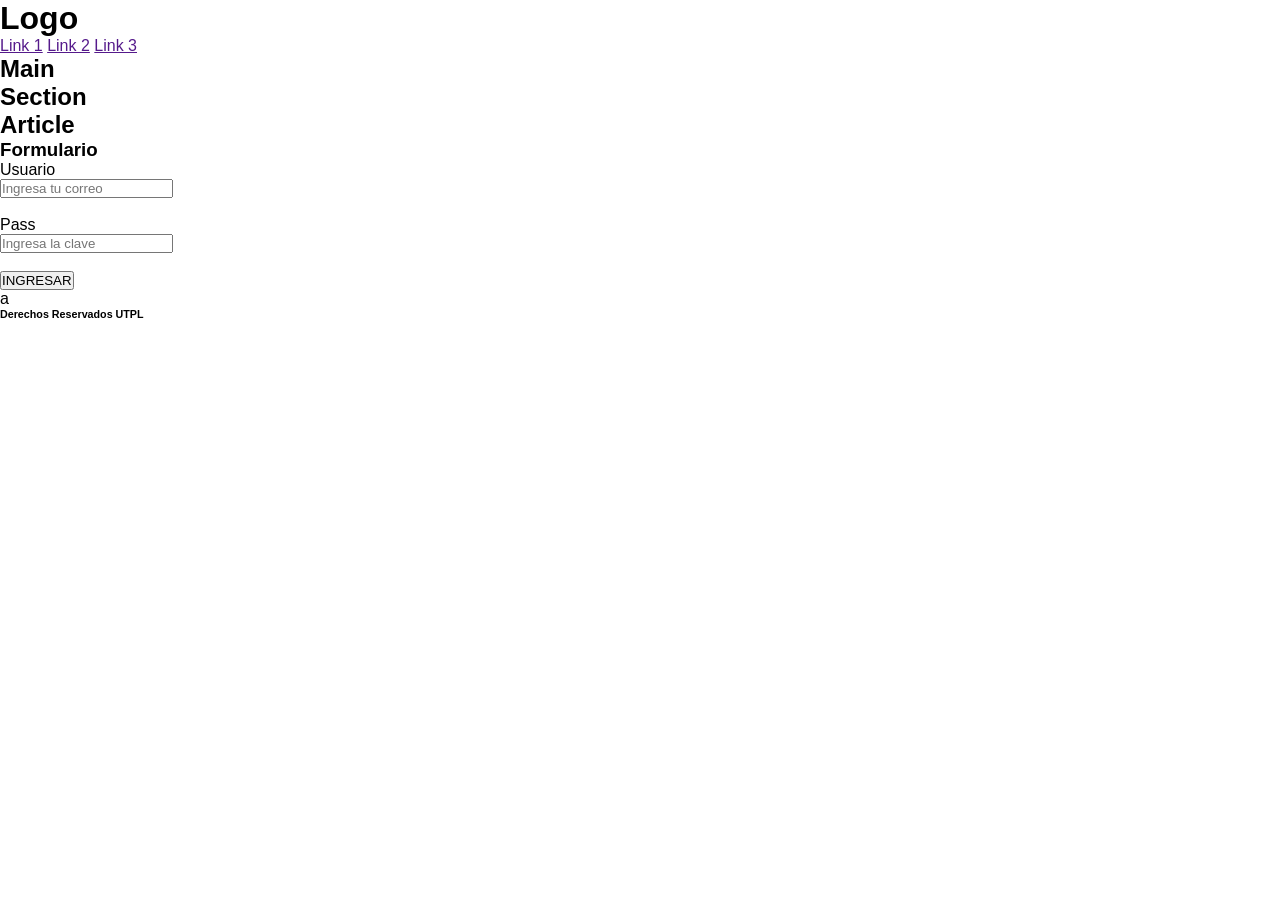
<file: Ejercicio 1.html>
<!DOCTYPE html>
<html>
<head>
    <meta charset="utf-8">
    <meta name="viewport" content="width=device-width, initial-scale=1">
    <title>Ejemplo 1</title>
    <link rel="stylesheet" type="text/css" href="css/estilos.css">
</head>
<body>
    <header class="cabeceraClases">
        <h1>Logo</h1>
        <nav>
            <a href="">Link 1</a>
            <a href="">Link 2</a>
            <a href="">Link 3</a>
        </nav>
    </header>

    <main>
        <h2>Main</h2>

        <section>
            <h2>Section</h2>
            <article>
                <h2>Article</h2>
            </article>
        </section>

        <h3>Formulario</h3>
        <form>
            <label for="usuario">Usuario</label>
            <br>
            <input type="email" id="usuario" name="usuario"
                   placeholder="Ingresa tu correo" required>
            <br>
            <br>

            <label for="clave">Pass</label>
            <br>
            <input type="password" id="clave" name="clave"
                   placeholder="Ingresa la clave" required>
            <br>
            <br>

            <input type="submit" value="INGRESAR">
        </form>

        <form>
            

    </main>

    <footer>a
        <h6>Derechos Reservados UTPL</h6>
    </footer>
</body>
</html>
</file>
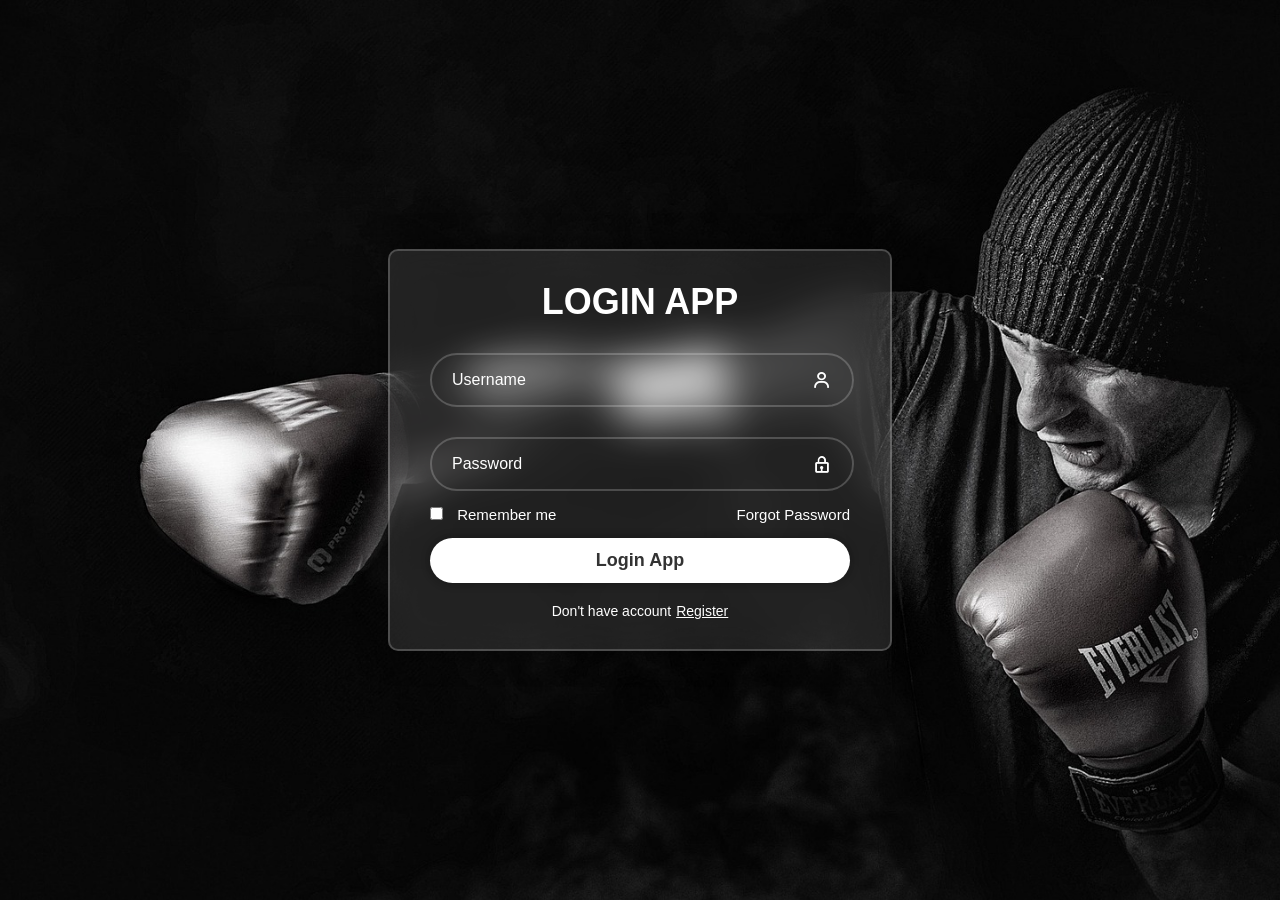
<file: internas/login.html>
<!DOCTYPE html>
<html>
<head>
    <meta charset="utf-8">
    <meta name="viewport" content="width=device-width, initial-scale=1">
    <title>Login de la APP</title>
    <link href="https://unpkg.com/boxicons@2.1.4/css/boxicons.min.css" rel="stylesheet">
    <link rel="stylesheet" type="text/css" href="../css/estilos.css">
</head>
<body class="bodylogin">
    <section class="wrapper">
        <form action="">
            <h1>LOGIN APP</h1>
            <div class="input-box">
                <input type="text" name="" placeholder="Username">
                <i class="bx bx-user"></i>
            </div>
            <div class="input-box">
                <input type="password" name="" placeholder="Password">
                <i class="bx bx-lock"></i>
            </div>
            <div class="remember-forgot">
                <label>
                    <input type="checkbox" name=""> Remember me
                </label>
                <a href="">Forgot Password</a>
            </div>
            <button type="submit" class="btn">Login App</button>
            <div class="register-link">
                <p>Don't have account</p> <a href="">Register</a>
            </div>
        </form>
    </section>
</body>
</html>
</file>
<file: css/estilos.css>
@import url('https://fonts.googleapis.com/css2?family=Roboto+Condensed:ital,wght@0,100..900;1,100..900&display=swap');
@import url('https://fonts.googleapis.com/css2?family=Yarndings+12&display=swap');*{
	padding: 0;
	margin: 0;
	font-family:Arial
}
/* ------------- estilos de la cabecera ------------*/
header.mainHeader, section.mainSlider, section.news{
	width: 80%;
	background-color: #ccc;
	margin: 0 auto;
}

header.mainHeader h2{
	padding: 30px;
	width: 30%;
	display: inline-block;
}

header.mainHeader nav{
	width: 60%;
	display: inline-block;
	text-align: right;
}
header.mainHeader nav a{
	text-decoration: none;
	color: #ff0000;
	padding: 0 10px;
}
header.mainHeader nav a:hover{
	background-color: black;
	color: white;
}
/* ------------- fin estilos de la cabecera ------------*/

/* ------------- estilos del slider principal ------------*/
section.mainSlider{
	background-color: #ff3333;
}
section.mainSlider h2{
	padding: 130px 0;
	text-align: center;
}
/* ------------- fin estilos del slider principal ------------*/

/* ------------- Estilos de noticia ------------*/
section.news{
	text-align: center;
}

section.news .newsItem{
	width: 27%;
	display: inline-block;
	background-color: blueviolet;
	margin: 5px;
	padding: 20px;
}
/* ------------- Fin Estilos de noticia ------------*/

footer.mainFooter{
	background-color: #000;
	color: #ccc;
	text-align: center;
	padding: 20px 0;
}
/* ------------Estilos del login de la app ------------ */
body.bodylogin{
    display: flex;
    justify-content: center;
    align-items: center;
    min-height: 100vh;
    background: url('../images/background\ V2.jpg') no-repeat;
    background-size: cover;
    background-position: center;
    
    /* Transicion/Animacion*/
    transition: background 0.5s ease;
}

.wrapper{
    width: 420px;
    color: #fff;
    border-radius: 10px;
    padding: 30px 40px;
    background: rgba(255, 255, 255, 0.1);
    border: 2px solid rgba(255, 255, 255, 0.2);
    backdrop-filter: blur(20px);
    box-shadow: 0 0 30px rgba(0, 0, 0, 0.5);
}

.wrapper h1{
    font-size: 36px;
    text-align: center;
}

.wrapper .input-box{
    position: relative;
    width: 100%;
    height: 50px;
    background-color: transparent; 
    border: 2px solid rgba(255, 255, 255, 0.2); 
    margin: 30px 0;
    border-radius: 40px;
    overflow: hidden;
}
.input-box input{
    width: 100%;
    height: 100%;
    background: transparent;
    border: none;
    outline: none;
    font-size: 16px;
    color: #fff;
    padding: 0 45px 0 20px;
}
.input-box input::placeholder {
    color: #fff;
}
.input-box i{
    position: absolute;
    right: 20px;
    top: 50%;
    transform: translateY(-50%);
    font-size: 20px;
}
.wrapper .remember-forgot{
    display: flex;
    justify-content: space-between;
    font-size: 15px;
    margin: -15px 0 15px;
} 
.remember-forgot label input{
    accent-color: #fff;
    margin-right: 10px;
}
.remember-forgot a{
    color: #fff;
    text-decoration: none;
}
.remember-forgot a:hover{
    text-decoration: underline;
    text-decoration-color: red;
}
.wrapper .btn{
    width: 100%;
    height: 45px;
    background: #fff;
    color : #333;
    border: none;
    outline: none;
    border-radius: 40px;
    box-shadow: 0 0px 10px rgba(0, 0, 0, 0.3);
    cursor: pointer;
    font-size: 18px;
    font-weight: 600;
    
    /* Transicion/Animacion*/
    transition: all 0.3s ease-in-out;
}
.wrapper .btn:hover{
    background: red;
    color: white;
}
.wrapper .register-link{
    font-size: 14px;
    text-align: center;
    margin: 20px 0 0;
    display: flex;
    justify-content: center;
    gap: 5px;
}

.register-link p{
    color: #fff;
}
.register-link a{
    color: #fff;
}

.register-link p a{
    color: #fff;
    text-decoration: none;
    font-weight: 600;
}

.register-link p a:hover{
    text-decoration: underline;
}

/* =================== Media Queries - Taller ================= */

@media (max-width: 800px) {
    body.bodylogin { background: url('../images/backgroundFi.jpg') no-repeat; }
}

@media (max-width: 450px) {
    body.bodylogin { background: #333; }
}
</file>
